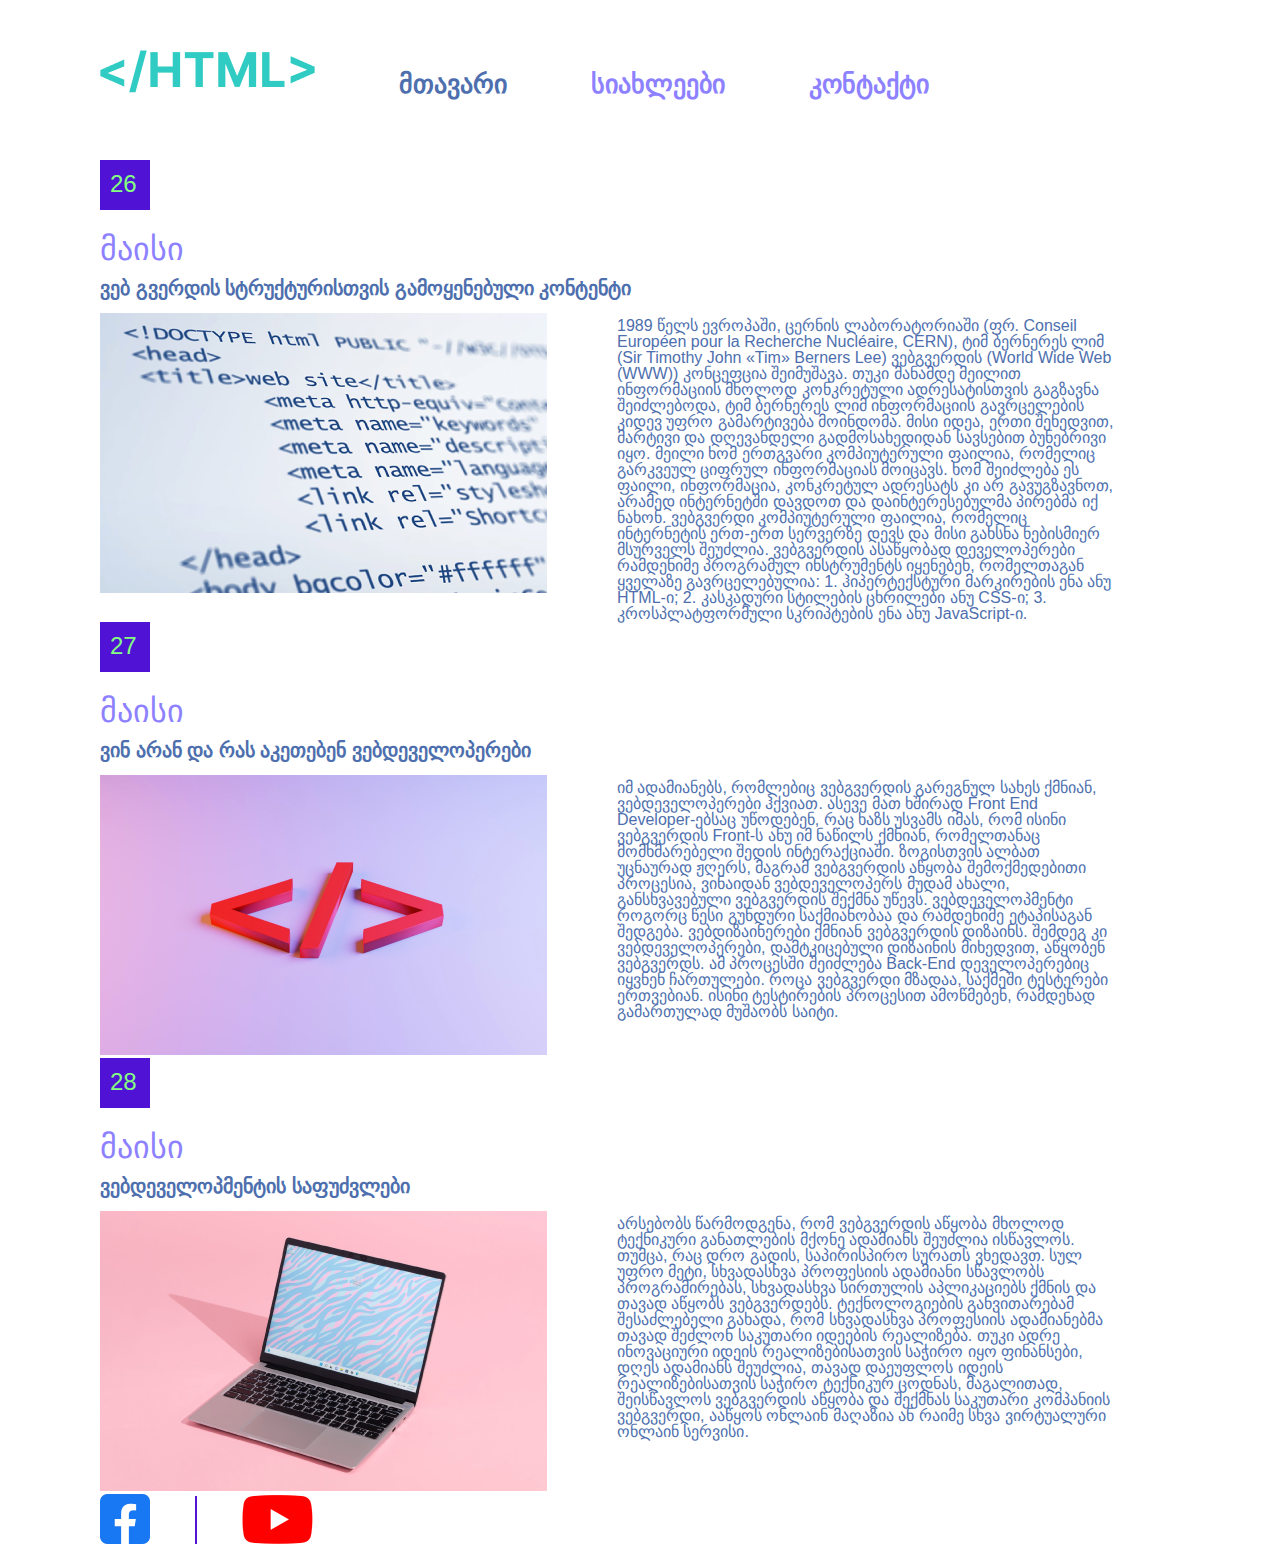
<file: index.html>
<!DOCTYPE html>
<div class="container">
	<html>
	<head>
		<meta charset="utf-8">
		<meta name="viewport" content="width=device-width, initial-scale=1">
		<title>ლექცია 5</title>

        <link rel="stylesheet" href="https:/node_modules/alk-tall-mtavruli/css/alk-tall-mtavruli.min.css">


        <link rel="stylesheet" href="https://cdn.web-fonts.ge/fonts/bpg-nino-mkhedruli/css/bpg-nino-mkhedruli.min.css">

       <link rel="stylesheet" href="https://cdn.web-fonts.ge/fonts/alk-life/css/alk-life.min.css">

		<link rel="stylesheet" type="text/css" href="css/reset.css">
		<link rel="stylesheet" type="text/css" href="css/style.css">
	</head>
	<body>
      <div class="container">
      	<header>
      		<img class="logo" src="images/logo.png" alt="">
      		<nav>
      			<ul>
      				<li>
      					<a class="active" href="#">მთავარი</a>
      				</li>
      				<li>
      					<a href="pages/news.html">სიახლეები</a>
      				</li>
      				<li>
      					<a href="pages/contact.html">კონტაქტი</a>
      				</li>
      			</ul>
      		</nav>
      	</header>
      	<section class="s1">
      		<article>
      			<div class="bluebox">
      				26
      			</div>
      			<h4 class="purpleH4">მაისი</h4>
      			<h2 class="purpleH2">ვებ გვერდის სტრუქტურისთვის გამოყენებული კონტენტი</h2>
      				<img class="img1" src="images/coding.png" alt="coding">
      			<p class="myp">1989 წელს ევროპაში, ცერნის ლაბორატორიაში (ფრ. Conseil Européen pour la Recherche Nucléaire, CERN), ტიმ ბერნერეს ლიმ (Sir Timothy John «Tim» Berners Lee) ვებგვერდის (World Wide Web (WWW)) კონცეფცია შეიმუშავა. თუკი მანამდე მეილით ინფორმაციის მხოლოდ კონკრეტული ადრესატისთვის გაგზავნა შეიძლებოდა, ტიმ ბერნერეს ლიმ ინფორმაციის გავრცელების კიდევ უფრო გამარტივება მოინდომა. მისი იდეა, ერთი შეხედვით, მარტივი და დღევანდელი გადმოსახედიდან სავსებით ბუნებრივი იყო. მეილი ხომ ერთგვარი კომპიუტერული ფაილია, რომელიც გარკვეულ ციფრულ ინფორმაციას მოიცავს. ხომ შეიძლება ეს ფაილი, ინფორმაცია, კონკრეტულ ადრესატს კი არ გავუგზავნოთ, არამედ ინტერნეტში დავდოთ და დაინტერესებულმა პირებმა იქ ნახონ. ვებგვერდი კომპიუტერული ფაილია, რომელიც ინტერნეტის ერთ-ერთ სერვერზე დევს და მისი გახსნა ნებისმიერ მსურველს შეუძლია. ვებგვერდის ასაწყობად დეველოპერები რამდენიმე პროგრამულ ინსტრუმენტს იყენებენ, რომელთაგან ყველაზე გავრცელებულია: 1. ჰიპერტექსტური მარკირების ენა ანუ HTML-ი; 2. კასკადური სტილების ცხრილები ანუ CSS-ი; 3. კროსპლატფორმული სკრიპტების ენა ანუ JavaScript-ი.</p>
      			

        		</article>
        		<article>
        			<div class="bluebox">27</div>
        			<h4 class="purpleH4">მაისი</h4>
        			<h2 class="purpleH2">ვინ არან და რას აკეთებენ ვებდეველოპერები</h2>
        			<img class="img5" src="images/picture.png" alt="picture">
        			<p class="myp2">იმ ადამიანებს, რომლებიც ვებგვერდის გარეგნულ სახეს ქმნიან, ვებდეველოპერები ჰქვიათ. ასევე მათ ხშირად Front End Developer-ებსაც უწოდებენ, რაც ხაზს უსვამს იმას, რომ ისინი ვებგვერდის Front-ს ანუ იმ ნაწილს ქმნიან, რომელთანაც მომხმარებელი შედის ინტერაქციაში. ზოგისთვის ალბათ უცნაურად ჟღერს, მაგრამ ვებგვერდის აწყობა შემოქმედებითი პროცესია, ვინაიდან ვებდეველოპერს მუდამ ახალი, განსხვავებული ვებგვერდის შექმნა უწევს. ვებდეველოპმენტი როგორც წესი გუნდური საქმიანობაა და რამდენიმე ეტაპისაგან შედგება. ვებდიზაინერები ქმნიან ვებგვერდის დიზაინს. შემდეგ კი ვებდეველოპერები, დამტკიცებული დიზაინის მიხედვით, აწყობენ ვებგვერდს. ამ პროცესში შეიძლება Back-End დეველოპერებიც იყვნენ ჩართულები. როცა ვებგვერდი მზადაა, საქმეში ტესტერები ერთვებიან. ისინი ტესტირების პროცესით ამოწმებენ, რამდენად გამართულად მუშაობს საიტი.</p>
        		</article>
        		<article>
        			<div class="bluebox">28</div>
        			<h4 class="purpleH4">მაისი</h4>
        			<h2 class="purpleH2">ვებდეველოპმენტის საფუძვლები</h2>
        			<img class="img10" src="images/computer.png" alt="computer picture">
        			<p class="myp3">არსებობს წარმოდგენა, რომ ვებგვერდის აწყობა მხოლოდ ტექნიკური განათლების მქონე ადამიანს შეუძლია ისწავლოს. თუმცა, რაც დრო გადის, საპირისპირო სურათს ვხედავთ. სულ უფრო მეტი, სხვადასხვა პროფესიის ადამიანი სწავლობს პროგრამირებას, სხვადასხვა სირთულის აპლიკაციებს ქმნის და თავად აწყობს ვებგვერდებს. ტექნოლოგიების განვითარებამ შესაძლებელი გახადა, რომ სხვადასხვა პროფესიის ადამიანებმა თავად შეძლონ საკუთარი იდეების რეალიზება. თუკი ადრე ინოვაციური იდეის რეალიზებისათვის საჭირო იყო ფინანსები, დღეს ადამიანს შეუძლია, თავად დაეუფლოს იდეის რეალიზებისათვის საჭირო ტექნიკურ ცოდნას, მაგალითად, შეისწავლოს ვებგვერდის აწყობა და შექმნას საკუთარი კომპანიის ვებგვერდი, ააწყოს ონლაინ მაღაზია ან რაიმე სხვა ვირტუალური ონლაინ სერვისი.</p>
        		</article>
      	</section>

      	
      		<footer class="indexfooter">
      		<img class="footerimg1" src="images/fb.png" alt="facebook">
      		<img class="footerimg2" src="images/line.png" alt="line">
      		<img class="footerimg3" src="images/yt.png" alt="youtube">
      	</footer>
      	
     
	</body>
</html>
</div>
</file>
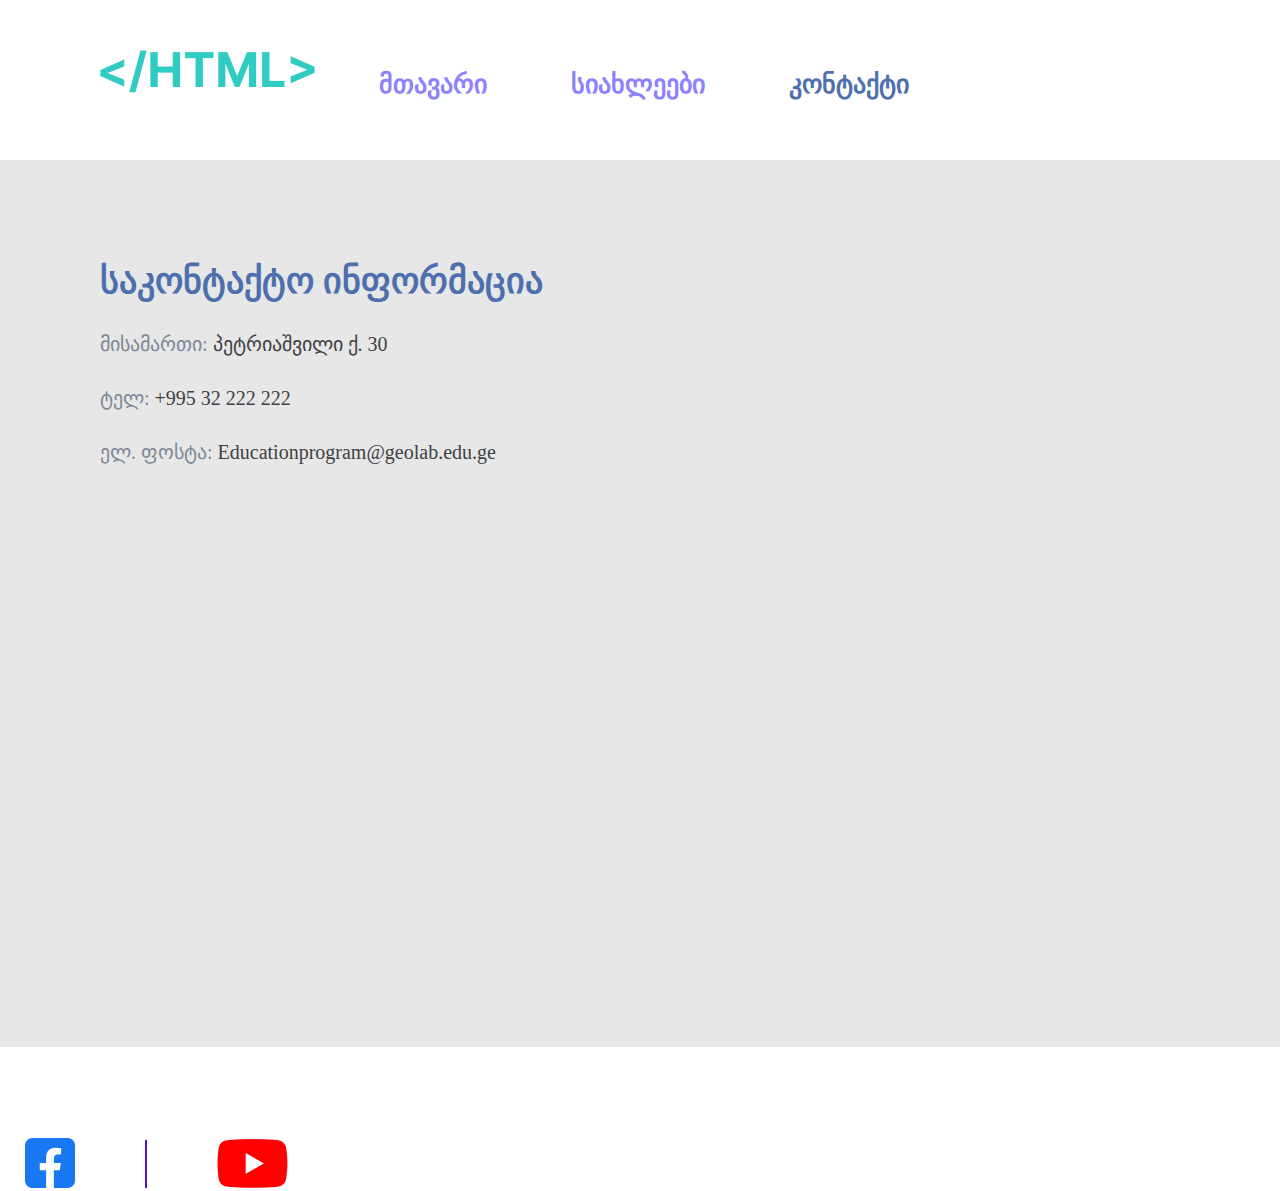
<file: pages/contact.html>
<!DOCTYPE html>
<html>
	<head>
		<meta charset="utf-8">
		<meta name="viewport" content="width=device-width, initial-scale=1">
		<title>კონტაქტი</title>
		<link rel="stylesheet" type="text/css" href="../css/reset.css">
		<link rel="stylesheet" type="text/css" href="../css/style.css">
		<header>
			<img class="contpic" src="../images/logo.png" alt="logo">
			<nav>
				<ul>
					<li>
						<a href="../index.html">მთავარი</a>
					</li>
					<li>
						<a href="../pages/news.html">სიახლეები</a>
					</li>
					<li>
						<a class="active" href="">კონტაქტი</a>
					</li>
				</ul>
			</nav>
		</header>
	</head>
	<body>
    <section class="s3">
    	<div class="contactdiv">
    		<h3 class="conh3">საკონტაქტო ინფორმაცია</h3>
    	<p class="conp">
    	<span>მისამართი:</span> პეტრიაშვილი ქ. 30
    </p>
    	<p class="conp">
    		<span>ტელ:</span> +995 32 222 222
    </p>
    	<p class="conp">
    		<span>ელ. ფოსტა:</span> Educationprogram@geolab.edu.ge
    	</p>
    	</div>
    	<iframe src="https://www.google.com/maps/embed?pb=!1m18!1m12!1m3!1d2978.1185671194357!2d44.78205877607635!3d41.7179602712598!2m3!1f0!2f0!3f0!3m2!1i1024!2i768!4f13.1!3m3!1m2!1s0x404472d4fa5b02d7%3A0xced15c2c7992ceb5!2sGeoLab!5e0!3m2!1sen!2sge!4v1731363548030!5m2!1sen!2sge" width="700" height="450" style="border:0;" allowfullscreen="" loading="lazy" referrerpolicy="no-referrer-when-downgrade"></iframe>
    </section>

    <footer>
    	<img class="conimg2" src="../images/fb.png" alt="facebook">
    	<img class="conimg2" src="../images/line.png" alt="line">
    	<img class="conimg2" src="../images/yt.png" alt="youtube">
    </footer>
	</body>
</html>
</file>
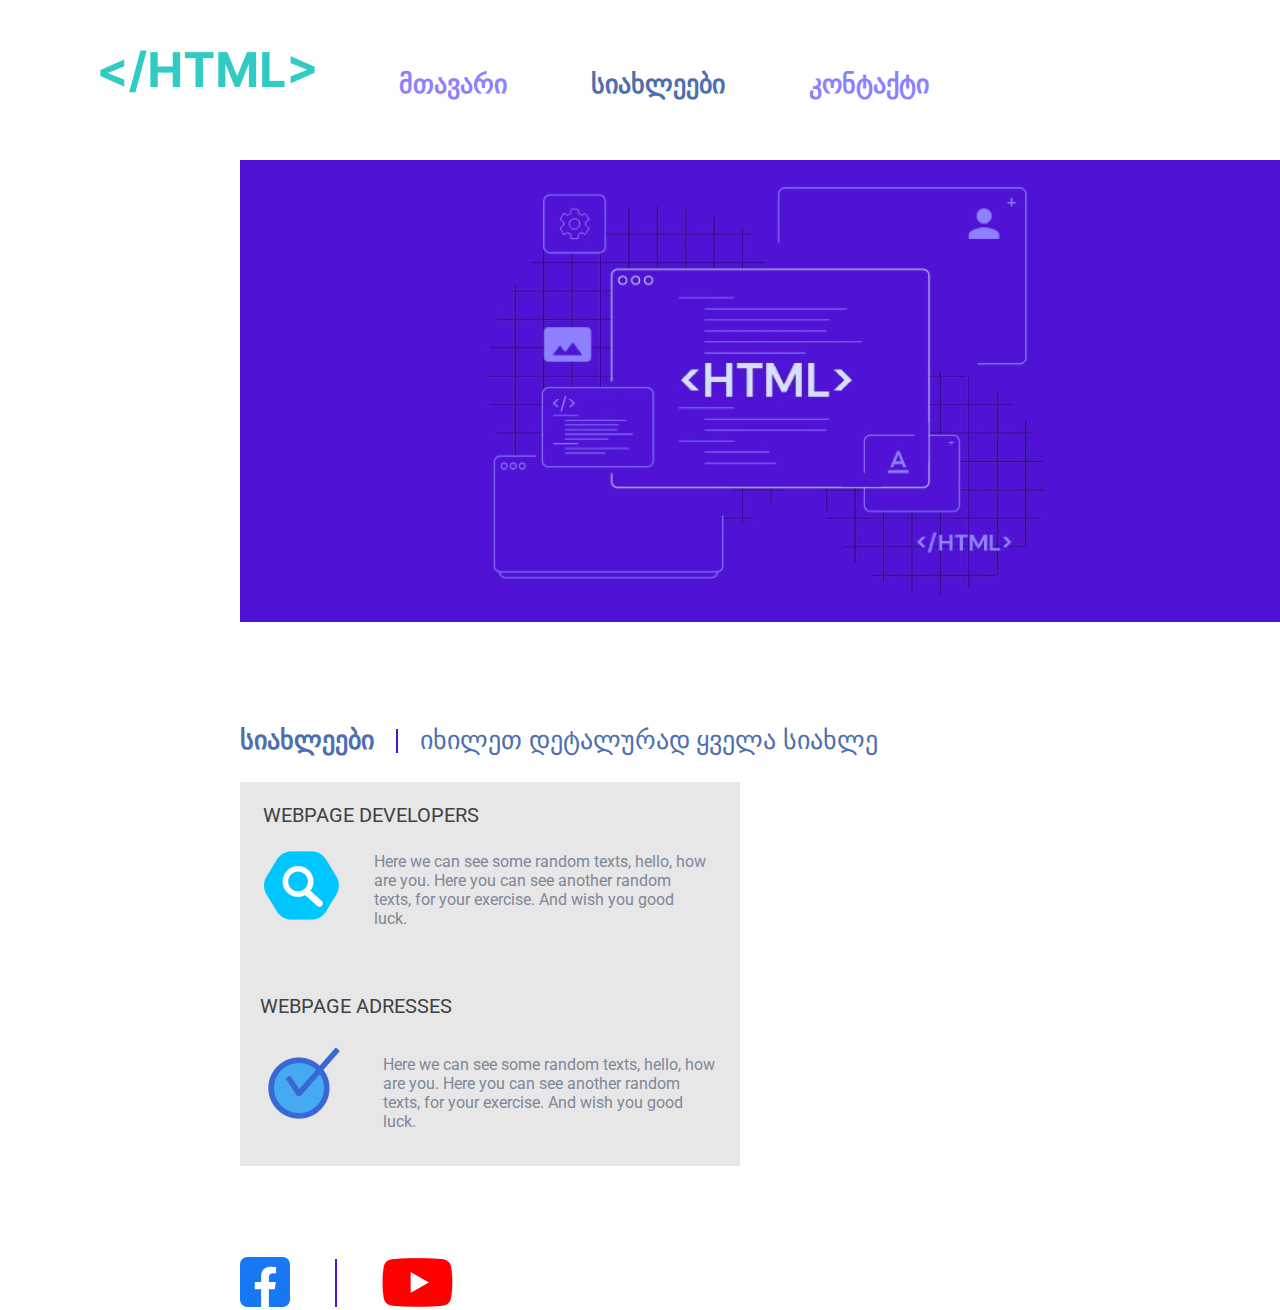
<file: pages/news.html>
<!DOCTYPE html>
<html>
	<head>
		<meta charset="utf-8">
		<meta name="viewport" content="width=device-width, initial-scale=1">
		<title>სიახლეები</title>
		<link rel="preconnect" href="https://fonts.googleapis.com">
		<link rel="preconnect" href="https://fonts.gstatic.com" crossorigin>
		<link href="https://fonts.googleapis.com/css2?family=Bebas+Neue&family=Oswald:wght@200..700&family=Roboto:ital,wght@0,100;0,300;0,400;0,500;0,700;0,900;1,100;1,300;1,400;1,500;1,700;1,900&display=swap" rel="stylesheet">


        <link rel="preconnect" href="https://fonts.googleapis.com">
		<link rel="preconnect" href="https://fonts.gstatic.com" crossorigin>
		<link href="https://fonts.googleapis.com/css2?family=Bebas+Neue&family=Oswald:wght@200..700&family=Roboto:ital,wght@0,100;0,300;0,400;0,500;0,700;0,900;1,100;1,300;1,400;1,500;1,700;1,900&family=Saira+Condensed:wght@100;200;300;400;500;600;700;800;900&family=Sour+Gummy:ital,wght@0,100..900;1,100..900&display=swap" rel="stylesheet">



		<link rel="stylesheet" type="text/css" href="../css/reset.css">
		<link rel="stylesheet" type="text/css" href="../css/style.css">
		<header class="header1">
			<img class="newsimg1" src="../images/logo.png" alt="logo">
			<nav>
				<ul>
					<li class="newsli1">
						<a href="../index.html">მთავარი</a>
					</li>
					<li>
						<a class="active" href="#">სიახლეები</a>
					</li>
					<li>
						<a href="../pages/contact.html">კონტაქტი</a>
					</li>
				</ul>
			</nav>
		</header>
	</head>
	<body>
     <div class="container2">
     	<section class="s2">
     		<img class="indeximg2" src="../images/html.png" alt="html img">
            <div class="infodiv">
            	<h2 class="newsh2">სიახლეები</h2>
            	<div class="line"></div>
            	<h3 class="indexh3">იხილეთ დეტალურად ყველა სიახლე</h3>
            </div>
            <div class="card1">
            	<h4 class="newsh4">WEBPAGE DEVELOPERS</h4>
            	<img class="cardimg" src="../images/lupa.png" alt="lupa">
            	<p class="newsp">Here we can see some random texts, hello, how are you. Here you can see another random texts, for your exercise. And wish you good luck. </p>
            </div>
            <div class="card2"><h4 class="newsh4">WEBPAGE ADRESSES</h4>
            	<img class="cardimg" src="../images/divpic.png" alt="div pic2">
            	<p class="newsp">Here we can see some random texts, hello, how are you. Here you can see another random texts, for your exercise. And wish you good luck. </p>
            </div>
     	</section>

        <footer>
        	<img class="newsfb" src="../images/fb.png" alt="facebook">
        	<img class="newsline" src="../images/line.png" alt="line">
        	<img class="newsyt" src="../images/yt.png" alt="youtube">
        </footer>
        
     </div>
	</body>
</html>
</file>
<file: css/style.css>
.container {
	
	width: 1291px;
	margin: 0 auto;
}


header {
	margin-top: 50px;
	margin-left: 100px;
	margin-bottom: 60px;
}


.logo {
	margin-right: 80px;
}


nav {
	display: inline-block;
}

li {
	display: inline-block;
	margin-right: 80px;
}

a {
	color: #8D81FF;
	font-family: FiraGO;
	font-size: 26px;
	font-style: normal;
	font-weight: 700;
	line-height: normal;
}

.active {
	color: #4E6FAE;
}
/*header-ი დასრულდა*/

.s1 {
	margin-left: 100px;
}


.bluebox{
	width: 50px;
    height: 50px;
    background: #5012D5;
    color: #84FF81;
	font-family: Helvetica;
	font-size: 24px;
	font-style: normal;
	font-weight: 400;
	line-height: normal;
	padding: 10px;
	margin-bottom: 20px;
}

.purpleH4 {
	color: #8D81FF;
	font-family: "BPG Nino Mkhedruli";
	font-size: 32px;
	font-style: normal;
	font-weight: 400;
	line-height: normal;
	margin-bottom: 8px;
}
.purpleH2 {
	color: #4E6FAE;
    font-family: "ALK Life", sans-serif;
	font-size: 20px;
	font-style: normal;
	font-weight: 700;
	line-height: normal;
	margin-bottom: 13px;
}

.indeximg {
	
}

.myp {
	color: #4E6FAE;

	font-family: "ALK Tall Mtavruli", sans-serif;
	width: 500px;
	margin-top: 5px;
	
	vertical-align: top;
	display: inline-block;


	
}

.img1 {
	vertical-align: top;
	margin-right: 66px;
	margin-right: 66px;
}

.myp2 {
		color: #4E6FAE;
		font-family: "ALK Tall Mtavruli", sans-serif;
		width: 500px;
		margin-top: 5px;
	
		vertical-align: top;
		display: inline-block;
}

.img10 {
	margin-right: 66px;
}


.img5 {
	margin-right: 66px;
}

.myp3 {
	color: #4E6FAE;
		font-family: "ALK Tall Mtavruli", sans-serif;
		width: 500px;
		margin-top: 5px;
		
		vertical-align: top;
		display: inline-block;
}
/*article დასასრული*/

.container2 {
	margin-left: 240px;
}



.footerimg1 {
	margin-left: 100px;
	margin-right: 41px;

}


.footerimg2 {
	margin-right: 41px;
}
/*index.html დასრულდა*/

.newsnav {
	display: inline-block;
}
.newsimg1 {
	margin-right: 80px;


}


.newsli1 {
	margin-right: 80px;
}

.indeximg2 {
	margin-bottom: 100px;
}

.infodiv {
	
	margin-bottom: 26px;
}


.newsh2 {
	color: #4E6FAE;
	font-family: FiraGO;
	font-size: 26px;
	font-style: normal;
	font-weight: 700;
	line-height: normal;
	display: inline-block;
	vertical-align: middle;
	margin-right: 18px;
}

.line {
	width: 2px;
    height: 24px;
    background-color: #5012D5;
    display: inline-block;
    vertical-align: middle;
    margin-right: 18px;
}

.indexh3 {
	color: #4E6FAE;
	font-family: FiraGO;
	font-size: 26px;
	font-style: normal;
	font-weight: 400;
	line-height: normal;
	display: inline-block;
	vertical-align: middle;

}


.newsh4 {
	font-family: "Oswald", serif;
	color: #3F4145;
	font-family: Roboto;
	font-size: 20px;
	font-style: normal;
	font-weight: 400;
	line-height: normal;
	margin-bottom: 20px;
}


.cardimg{
	margin-right: 30px;
}



.newsp {
  font-family: "Saira Condensed", sans-serif;
  display: inline-block;
  width: 335px;
  line-height: 1.8;
  color: #7E8898;
  font-family: Roboto;
  font-size: 16px;
  font-style: normal;
  font-weight: 400;
  line-height: normal;
}


.card1 {
	
	width: 500px;
	height: 192px;
	background-color: #E7E7E7;
	padding: 21px 23px;
	display: inline-block;
	margin-right: 50px;
	vertical-align: top;
}


.card2 {
	width: 500px;
	height: 192px;
	background-color: #E7E7E7;
	padding: 20px 20px;
	display: inline-block;
	vertical-align: top;
}


.newsfb {
	margin-top: 91px;
	margin-right: 41px;
}
.newsline {
	margin-right: 41px;
}

/*news.img დასრულდა*/

.contpic {
	margin-right: 60px;
}


.s3 {
	background-color: #E7E7E7;
	padding: 100px 0 100px 100px;
}

.contactdiv {
	display: inline-block;
	vertical-align: top;
	margin-right: 172px;
}

.conh3 {
	color: #4E6FAE;
	font-family: "Helvetica Neue";
	font-size: 36px;
	font-style: normal;
	font-weight: 700;
	line-height: normal;
	margin-bottom: 30px;
}



.conp {
	color: #3F4145;
	font-family: "Helvetica Neue LT GEO";
	font-size: 20px;
	font-style: normal;
	font-weight: 400;
	line-height: normal;
	margin-bottom: 30px;
}


span {
	color: #7E8898;
}



.conimg2 {
	margin-top: 91px;
	margin-right: 41px;
	display: inline-block;
	margin-left: 25px;

}
</file>
